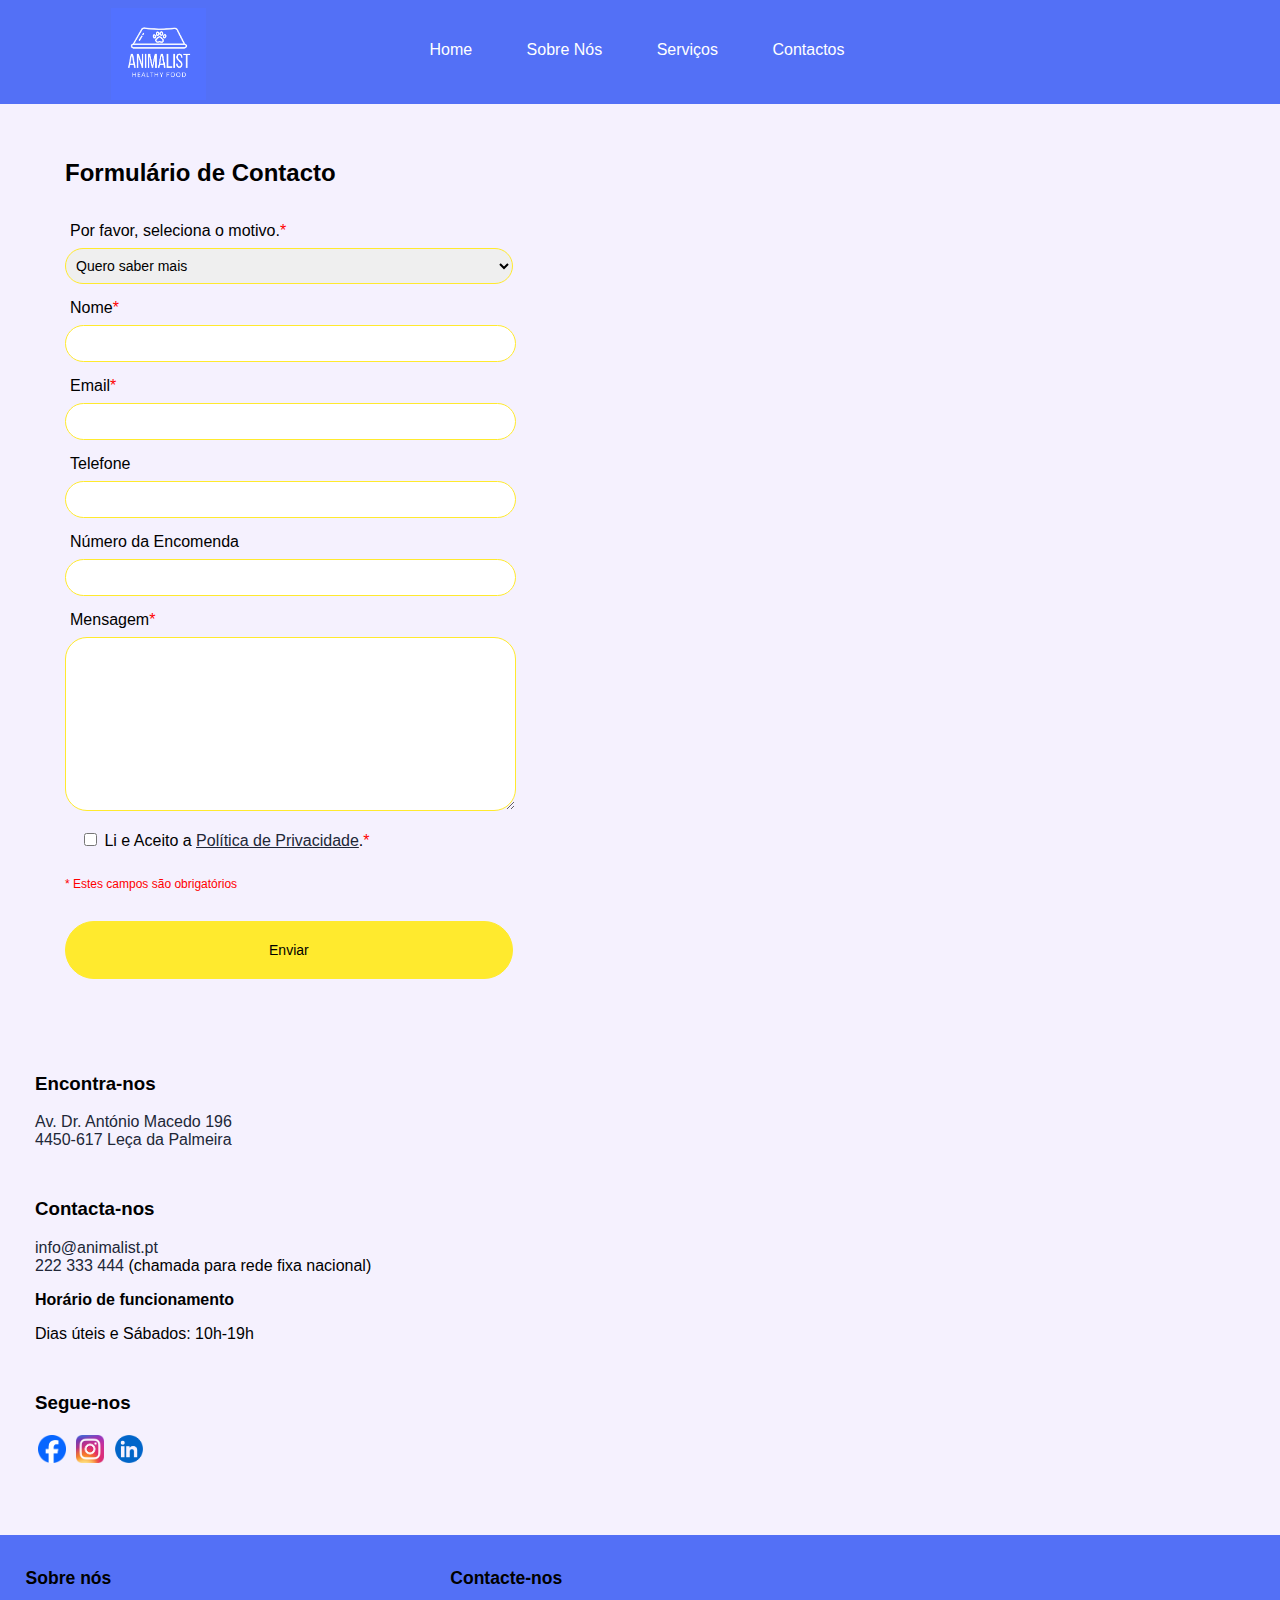
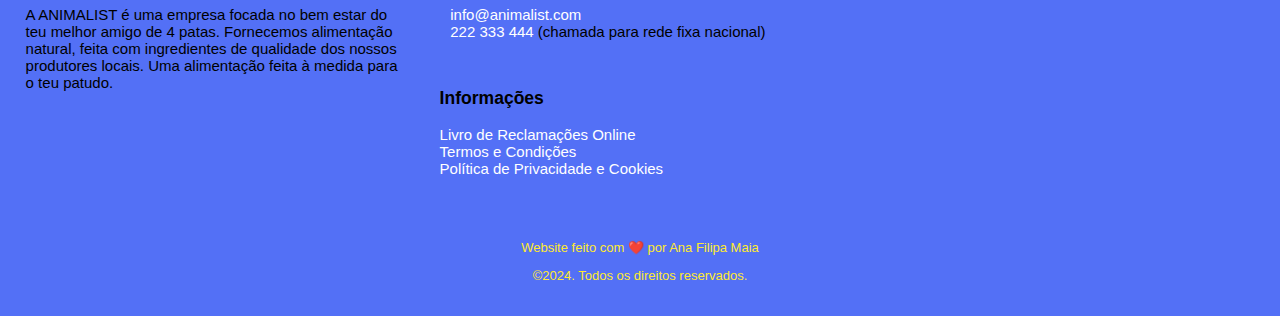
<file: paginas/contactos.html>
<!DOCTYPE html>
<html lang="en">
  <head>
    <meta charset="UTF-8" />
    <meta name="viewport" content="width=device-width, initial-scale=1.0" />
    <title>Animalist | Contactos</title>
    <link rel="stylesheet" href="../css/style.css" />
  </head>
  <body>
    <header>
      <div class="logo">
        <a href="../index.html">
          <img
            class="logotipo"
            src="../imagens/ANIMALIST_logo.png"
            alt="logo"
          />
        </a>
      </div>
      <nav>
        <ul>
          <li><a href="../index.html">Home</a></li>
          <li><a href="sobre-nos.html">Sobre Nós</a></li>
          <li><a href="servicos.html">Serviços</a></li>
          <li><a href="#">Contactos</a></li>
        </ul>
      </nav>
    </header>
    <main>
      <div class="principal-contactos">
        <div class="formulario">
          <form>
            <h2 class="form-titulo">Formulário de Contacto</h2>
            <div class="form-motivo">
              <label class="form-label">
                Por favor, seleciona o motivo.<span class="obrigatorio">*</span>
              </label>
              <select class="input-box-motivos" name="motivo">
                <option value="saber">Quero saber mais</option>
                <option value="onde">Onde está o meu pedido</option>
                <option value="modificar">Quero modificar o meu pedido</option>
                <option value="duvidas">
                  Dúvidas sobre um produto ou serviço
                </option>
                <option value="incorreto">
                  O meu pedido chegou de forma incorreta
                </option>
                <option value="cancelar">Quero cancelar o meu pedido</option>
              </select>
            </div>
            <div class="form-nome">
              <label class="form-label" for="nome"
                >Nome<span class="obrigatorio">*</span>
              </label>
              <input
                class="input-box"
                type="text"
                name="nome"
                id="nome"
                required
              />
            </div>
            <div class="form-email">
              <label class="form-label" for="email"
                >Email<span class="obrigatorio">*</span></label
              >
              <input
                class="input-box"
                type="email"
                name="email"
                id="email"
                required
              />
            </div>
            <div class="form-telefone">
              <label class="form-label" for="telefone">Telefone</label>
              <input
                class="input-box"
                type="number"
                name="telefone"
                id="telefone"
              />
            </div>
            <div class="form-encomenda">
              <label class="form-label" for="encomenda"
                >Número da Encomenda
              </label>
              <input
                class="input-box"
                type="text"
                name="encomenda"
                id="encomenda"
              />
            </div>
            <div class="form-mensagem">
              <label class="form-label"
                >Mensagem<span class="obrigatorio">*</span></label
              >
              <textarea
                class="input-box-mensagem"
                name="mensagem"
                rows="10"
                cols="40"
                placeholder="Escreve aqui a tua mensagem"
              >
              </textarea>
            </div>
            <div class="input-box-check">
              <input type="checkbox" name="privacidade" />
              <label>
                Li e Aceito a
                <a
                  class="link-politica-priv"
                  href="cookies.html"
                  target="_blank"
                  >Política de Privacidade</a
                >.<span class="obrigatorio">* </span>
              </label>
            </div>
            <p class="campos-obrigatorios">* Estes campos são obrigatórios</p>
            <br />
            <input
              class="input-box-submit"
              type="submit"
              name="enviar"
              value="Enviar"
            />
          </form>
        </div>
        <div class="contactar">
          <div class="morada">
            <h3>Encontra-nos</h3>
            <a
              class="links-contactar"
              href="https://maps.app.goo.gl/Aq1myrmLdDorqtRo9"
              target="_blank"
            >
              Av. Dr. António Macedo 196 <br />
              4450-617 Leça da Palmeira
            </a>
          </div>
          <div class="contactos">
            <h3>Contacta-nos</h3>
            <a class="links-contactar" href="mailto:info@animalist.pt"
              >info@animalist.pt</a
            >
            <br />
            <a class="links-contactar" href="tel:222333444">222 333 444</a>
            <span>(chamada para rede fixa nacional)</span>
            <br />
            <p class="bold">Horário de funcionamento</p>
            <p>Dias úteis e Sábados: 10h-19h</p>
          </div>
          <div class="redes-sociais">
            <h3>Segue-nos</h3>
            <a class="facebook" href="https://www.facebook.com" target="_blank">
              <img
                class="facebookimg"
                src="../imagens/facebook.png"
                alt="facebook"
              />
            </a>
            <a
              class="instagram"
              href="https://www.instagram.com"
              target="_blank"
            >
              <img
                class="instagramimg"
                src="../imagens/instagram.webp"
                alt="instagram"
              />
            </a>
            <a class="linkedin" href="https://www.linkedin.com" target="_blank">
              <img
                class="linkedinimg"
                src="../imagens/linkedin.webp"
                alt="linkedin"
              />
            </a>
          </div>
        </div>
      </div>
    </main>
    <footer>
      <div class="conteudo-footer">
        <div class="coluna-footer1">
          <h3 class="footer-titulos">Sobre nós</h3>
          <p>
            A ANIMALIST é uma empresa focada no bem estar do teu melhor amigo de
            4 patas. Fornecemos alimentação natural, feita com ingredientes de
            qualidade dos nossos produtores locais. Uma alimentação feita à
            medida para o teu patudo.
          </p>
        </div>
        <div class="coluna-footer2">
          <h3 class="footer-titulos">Contacte-nos</h3>
          <a href="mailto:info@animalist.pt">info@animalist.com</a><br />
          <a href="tel:222333444">222 333 444</a>
          <span>(chamada para rede fixa nacional)</span>
        </div>
        <div class="coluna-footer3">
          <h3 class="footer-titulos">Informações</h3>
          <ul>
            <li>
              <a href="https://www.livroreclamacoes.pt/Inicio/" target="_blank"
                >Livro de Reclamações Online</a
              >
            </li>
            <li>
              <a href="termos.html" target="_blank">Termos e Condições</a>
            </li>
            <li>
              <a href="cookies.html" target="_blank"
                >Política de Privacidade e Cookies</a
              >
            </li>
          </ul>
        </div>
        <div class="direitos">
          <p class="direitos-texto">Website feito com ❤️ por Ana Filipa Maia</p>
          <p class="direitos-texto">©2024. Todos os direitos reservados.</p>
        </div>
      </div>
    </footer>
  </body>
</html>
</file>
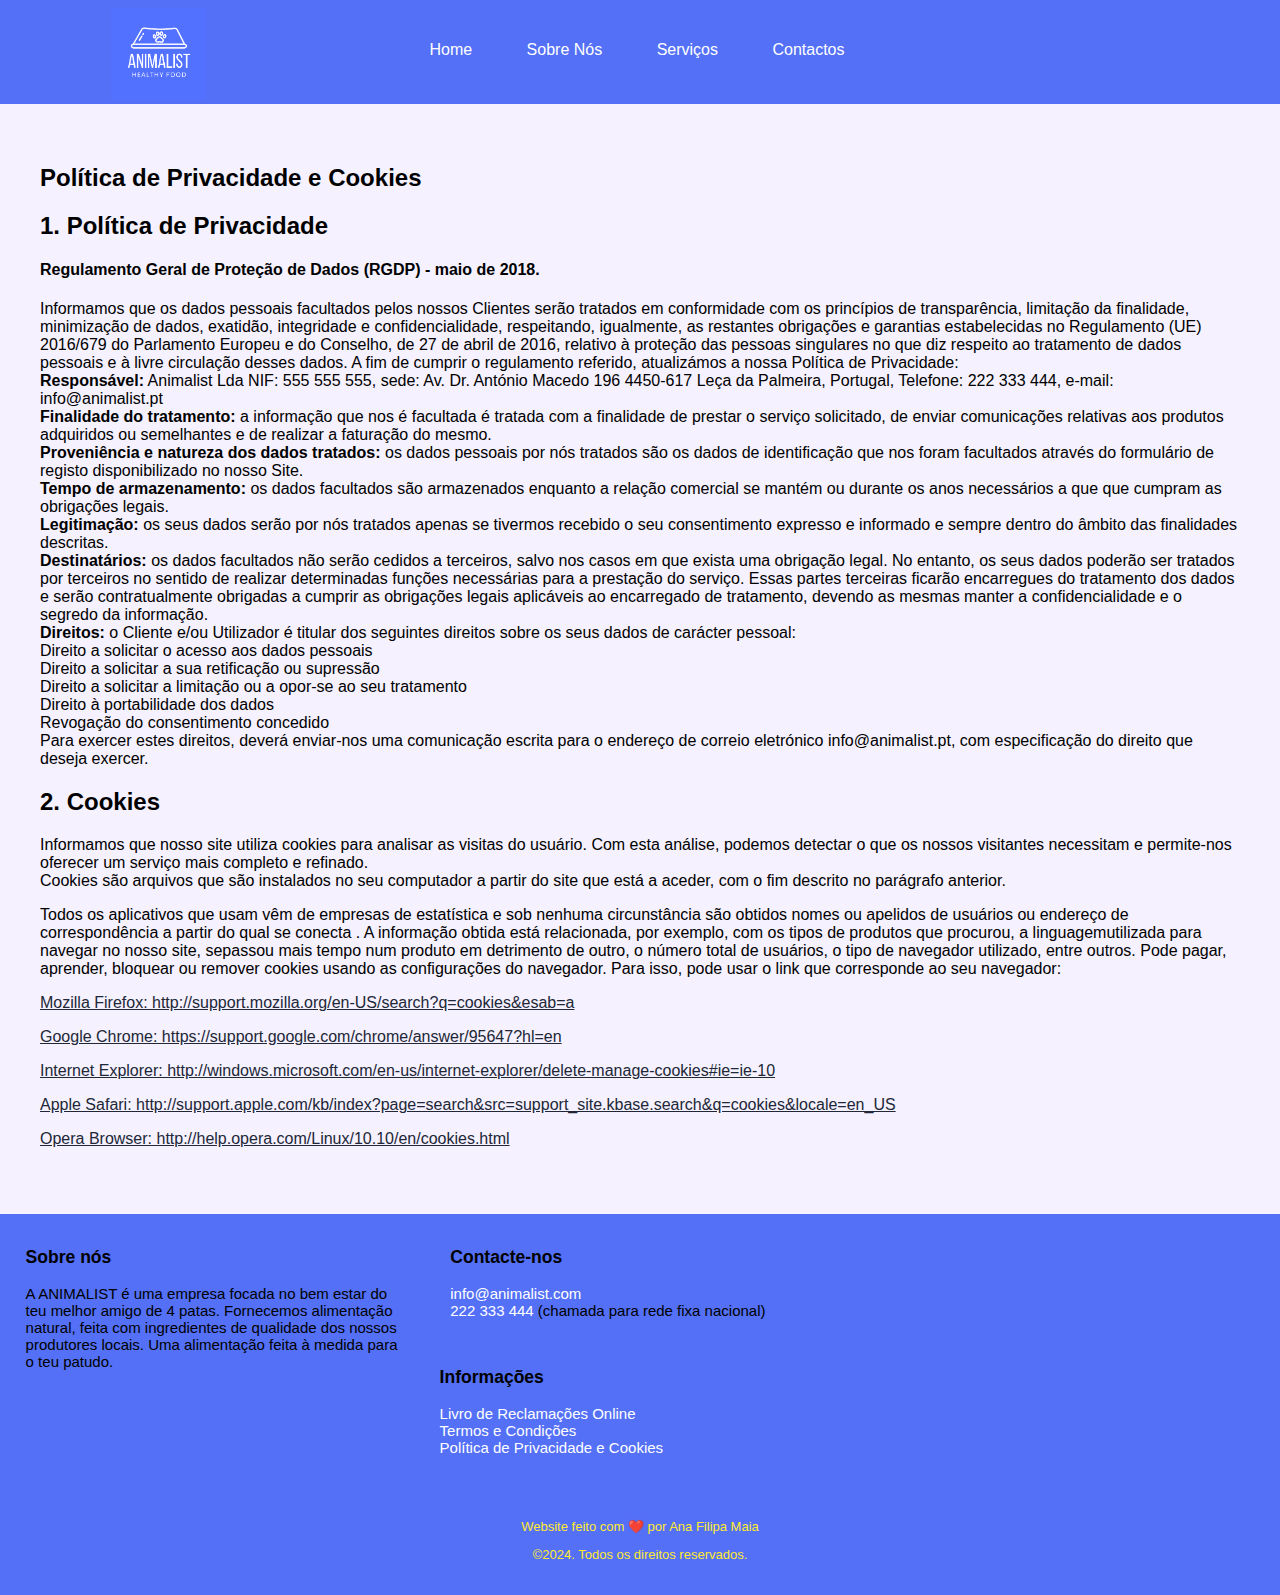
<file: paginas/cookies.html>
<!DOCTYPE html>
<html lang="en">
  <head>
    <meta charset="UTF-8" />
    <meta name="viewport" content="width=device-width, initial-scale=1.0" />
    <title>Animalist | Política de Privacidade e Cookies</title>
    <link rel="stylesheet" href="../css/style.css" />
  </head>
  <body>
    <header>
      <div class="logo">
        <a href="../index.html">
          <img
            class="logotipo"
            src="../imagens/ANIMALIST_logo.png"
            alt="logo"
          />
        </a>
      </div>
      <nav>
        <ul>
          <li><a href="../index.html">Home</a></li>
          <li><a href="sobre-nos.html">Sobre Nós</a></li>
          <li><a href="servicos.html">Serviços</a></li>
          <li><a href="contactos.html">Contactos</a></li>
        </ul>
      </nav>
    </header>
    <main>
      <div class="pag-cookies">
        <h2>Política de Privacidade e Cookies</h2>
        <h2>1. Política de Privacidade</h2>
        <h4>Regulamento Geral de Proteção de Dados (RGDP) - maio de 2018.</h4>
        <p>
          Informamos que os dados pessoais facultados pelos nossos Clientes
          serão tratados em conformidade com os princípios de transparência,
          limitação da finalidade, minimização de dados, exatidão, integridade e
          confidencialidade, respeitando, igualmente, as restantes obrigações e
          garantias estabelecidas no Regulamento (UE) 2016/679 do Parlamento
          Europeu e do Conselho, de 27 de abril de 2016, relativo à proteção das
          pessoas singulares no que diz respeito ao tratamento de dados pessoais
          e à livre circulação desses dados. A fim de cumprir o regulamento
          referido, atualizámos a nossa Política de Privacidade: <br />
          <span class="negrito">Responsável:</span>
          Animalist Lda NIF: 555 555 555, sede: Av. Dr. António Macedo 196
          4450-617 Leça da Palmeira, Portugal, Telefone: 222 333 444, e-mail:
          info@animalist.pt <br />
          <span class="negrito">Finalidade do tratamento:</span> a informação
          que nos é facultada é tratada com a finalidade de prestar o serviço
          solicitado, de enviar comunicações relativas aos produtos adquiridos
          ou semelhantes e de realizar a faturação do mesmo. <br />
          <span class="negrito"
            >Proveniência e natureza dos dados tratados:</span
          >
          os dados pessoais por nós tratados são os dados de identificação que
          nos foram facultados através do formulário de registo disponibilizado
          no nosso Site. <br />
          <span class="negrito">Tempo de armazenamento:</span> os dados
          facultados são armazenados enquanto a relação comercial se mantém ou
          durante os anos necessários a que que cumpram as obrigações legais.
          <br />
          <span class="negrito">Legitimação:</span> os seus dados serão por nós
          tratados apenas se tivermos recebido o seu consentimento expresso e
          informado e sempre dentro do âmbito das finalidades descritas. <br />
          <span class="negrito">Destinatários:</span> os dados facultados não
          serão cedidos a terceiros, salvo nos casos em que exista uma obrigação
          legal. No entanto, os seus dados poderão ser tratados por terceiros no
          sentido de realizar determinadas funções necessárias para a prestação
          do serviço. Essas partes terceiras ficarão encarregues do tratamento
          dos dados e serão contratualmente obrigadas a cumprir as obrigações
          legais aplicáveis ao encarregado de tratamento, devendo as mesmas
          manter a confidencialidade e o segredo da informação. <br />
          <span class="negrito">Direitos:</span> o Cliente e/ou Utilizador é
          titular dos seguintes direitos sobre os seus dados de carácter
          pessoal: <br />
          Direito a solicitar o acesso aos dados pessoais <br />
          Direito a solicitar a sua retificação ou supressão <br />
          Direito a solicitar a limitação ou a opor-se ao seu tratamento <br />
          Direito à portabilidade dos dados <br />
          Revogação do consentimento concedido <br />
          Para exercer estes direitos, deverá enviar-nos uma comunicação escrita
          para o endereço de correio eletrónico info@animalist.pt, com
          especificação do direito que deseja exercer.
        </p>
        <h2>2. Cookies</h2>
        <p>
          Informamos que nosso site utiliza cookies para analisar as visitas do
          usuário. Com esta análise, podemos detectar o que os nossos visitantes
          necessitam e permite-nos oferecer um serviço mais completo e refinado.
          <br />
          Cookies são arquivos que são instalados no seu computador a partir do
          site que está a aceder, com o fim descrito no parágrafo anterior.
        </p>
        <p>
          Todos os aplicativos que usam vêm de empresas de estatística e sob
          nenhuma circunstância são obtidos nomes ou apelidos de usuários ou
          endereço de correspondência a partir do qual se conecta . A informação
          obtida está relacionada, por exemplo, com os tipos de produtos que
          procurou, a linguagemutilizada para navegar no nosso site, sepassou
          mais tempo num produto em detrimento de outro, o número total de
          usuários, o tipo de navegador utilizado, entre outros. Pode pagar,
          aprender, bloquear ou remover cookies usando as configurações do
          navegador. Para isso, pode usar o link que corresponde ao seu
          navegador:
        </p>
        <p>
          <a
            class="links-cookies"
            href="http://support.mozilla.org/en-US/search?q=cookies&esab=a"
            >Mozilla Firefox:
            http://support.mozilla.org/en-US/search?q=cookies&esab=a</a
          >
        </p>
        <p>
          <a
            class="links-cookies"
            href="https://support.google.com/chrome/answer/95647?hl=en"
            >Google Chrome:
            https://support.google.com/chrome/answer/95647?hl=en</a
          >
        </p>
        <p>
          <a
            class="links-cookies"
            href="http://windows.microsoft.com/en-us/internet-explorer/delete-manage-cookies#ie=ie-10"
            >Internet Explorer:
            http://windows.microsoft.com/en-us/internet-explorer/delete-manage-cookies#ie=ie-10</a
          >
        </p>
        <p>
          <a
            class="links-cookies"
            href="http://support.apple.com/kb/index?page=search&src=support_site.kbase.search&q=cookies&locale=en_US"
            >Apple Safari:
            http://support.apple.com/kb/index?page=search&src=support_site.kbase.search&q=cookies&locale=en_US</a
          >
        </p>
        <p>
          <a
            class="links-cookies"
            href="http://help.opera.com/Linux/10.10/en/cookies.html"
            >Opera Browser: http://help.opera.com/Linux/10.10/en/cookies.html</a
          >
        </p>
      </div>
    </main>
    <footer>
      <div class="conteudo-footer">
        <div class="coluna-footer1">
          <h3 class="footer-titulos">Sobre nós</h3>
          <p>
            A ANIMALIST é uma empresa focada no bem estar do teu melhor amigo de
            4 patas. Fornecemos alimentação natural, feita com ingredientes de
            qualidade dos nossos produtores locais. Uma alimentação feita à
            medida para o teu patudo.
          </p>
        </div>
        <div class="coluna-footer2">
          <h3 class="footer-titulos">Contacte-nos</h3>
          <a href="mailto:info@animalist.pt">info@animalist.com</a><br />
          <a href="tel:222333444">222 333 444</a>
          <span>(chamada para rede fixa nacional)</span>
        </div>
        <div class="coluna-footer3">
          <h3 class="footer-titulos">Informações</h3>
          <ul>
            <li>
              <a href="https://www.livroreclamacoes.pt/Inicio/" target="_blank"
                >Livro de Reclamações Online</a
              >
            </li>
            <li>
              <a href="termos.html">Termos e Condições</a>
            </li>
            <li>
              <a href="#">Política de Privacidade e Cookies</a>
            </li>
          </ul>
        </div>
        <div class="direitos">
          <p class="direitos-texto">Website feito com ❤️ por Ana Filipa Maia</p>
          <p class="direitos-texto">©2024. Todos os direitos reservados.</p>
        </div>
      </div>
    </footer>
  </body>
</html>
</file>
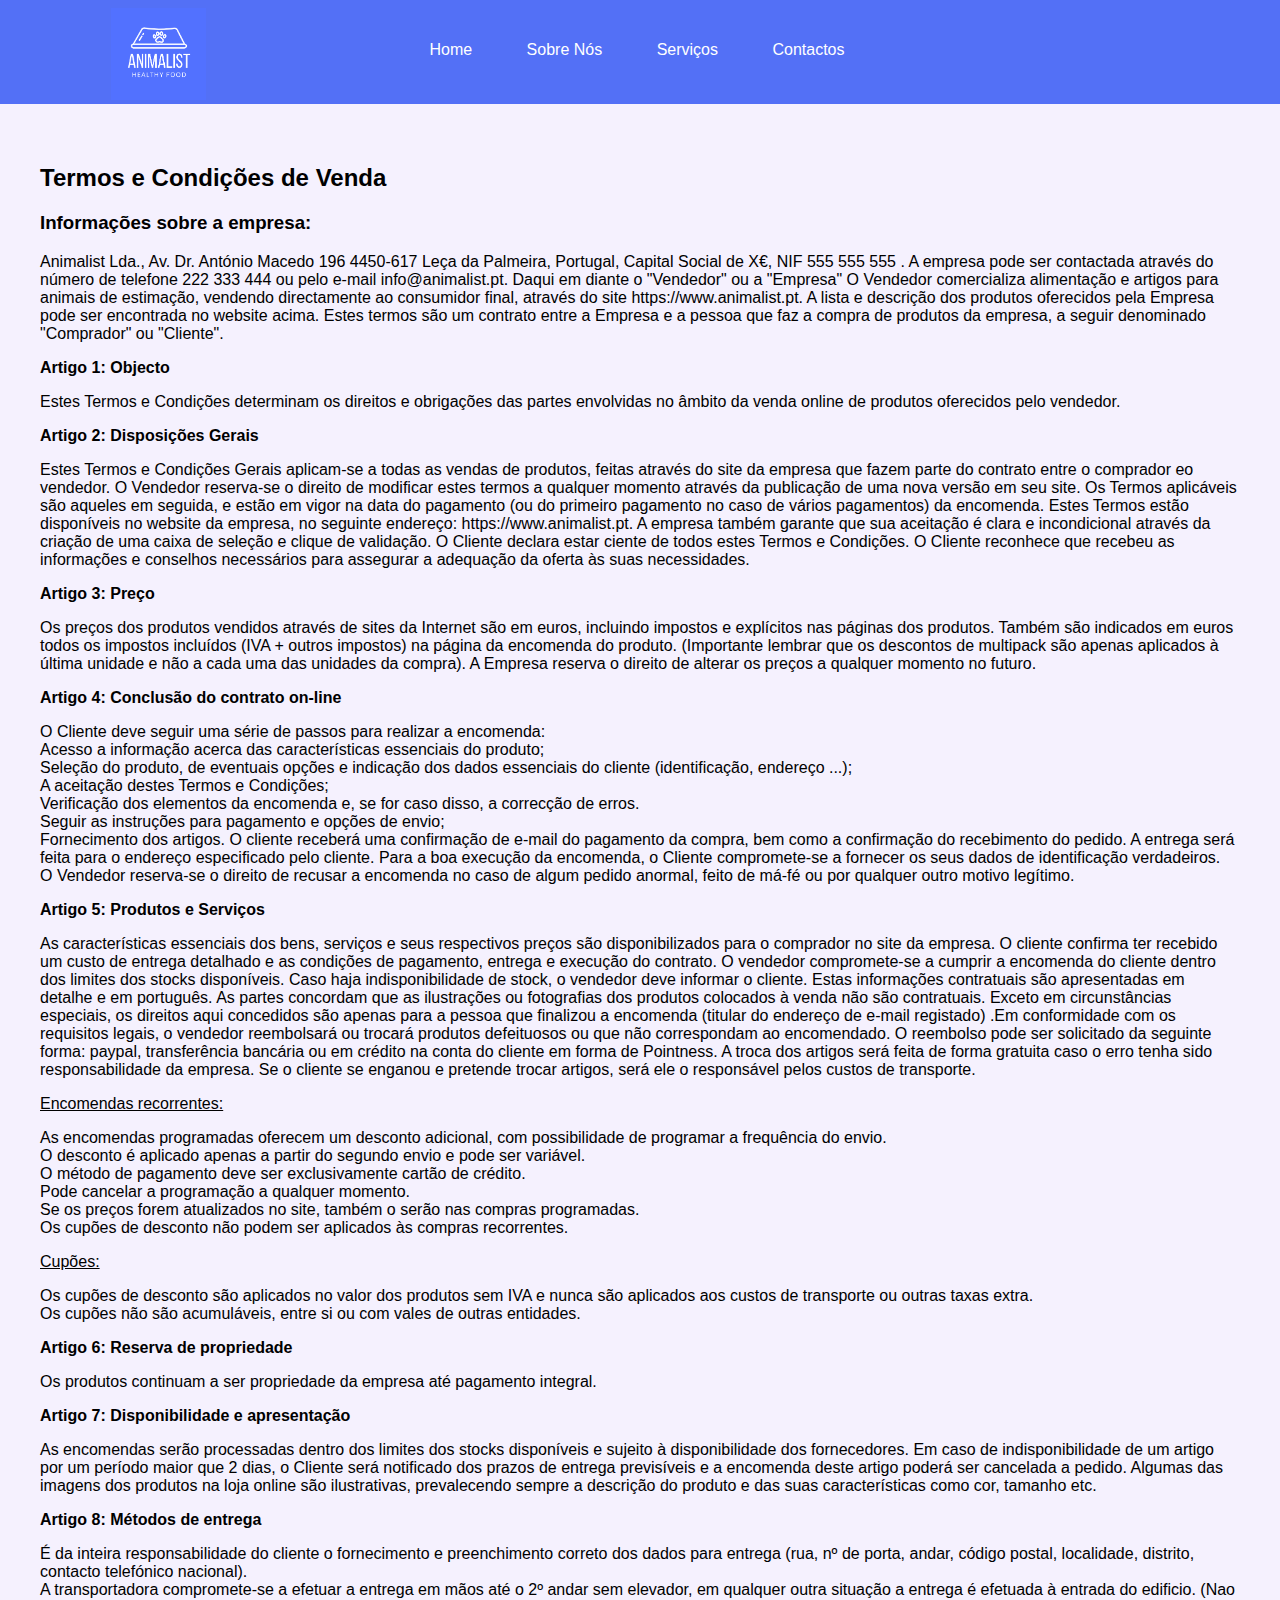
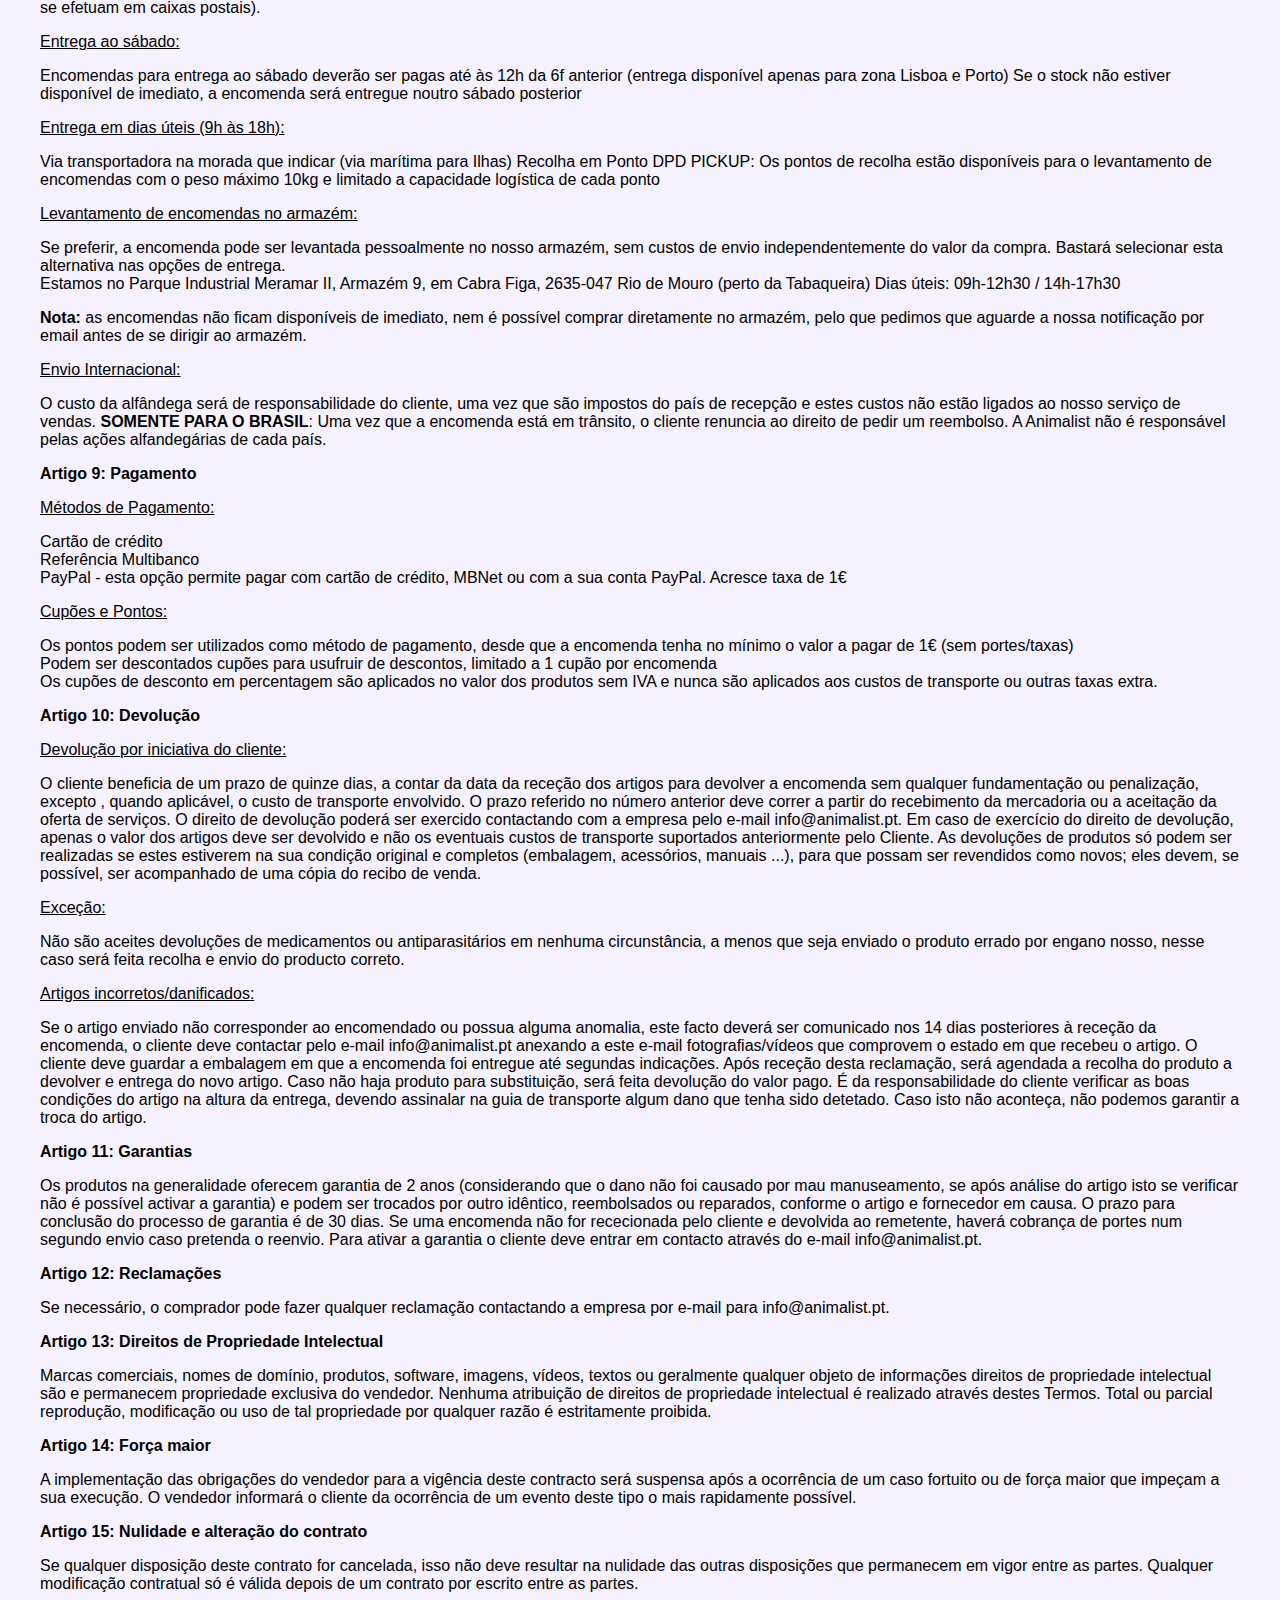
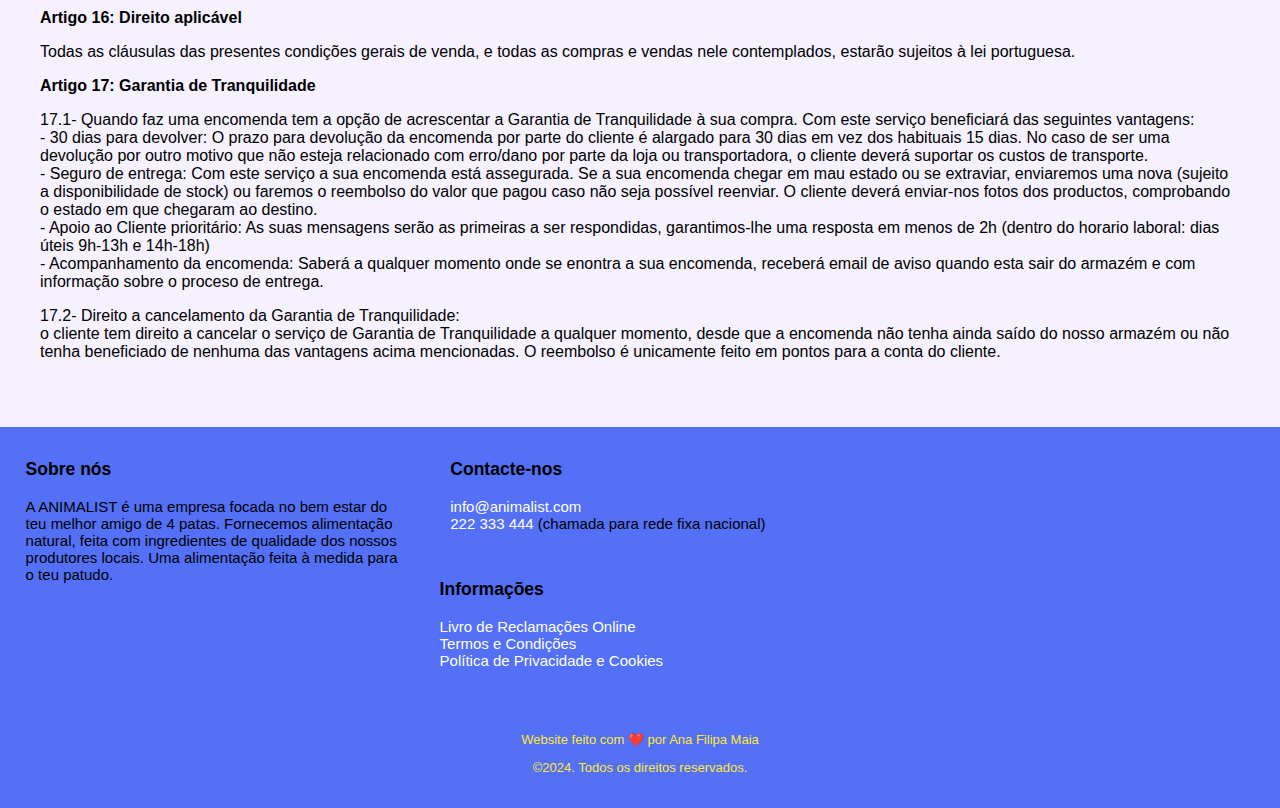
<file: paginas/termos.html>
<!DOCTYPE html>
<html lang="en">
  <head>
    <meta charset="UTF-8" />
    <meta name="viewport" content="width=device-width, initial-scale=1.0" />
    <title>Animalist | Termos e Condições</title>
    <link rel="stylesheet" href="../css/style.css" />
  </head>

  <body>
    <header>
      <div class="logo">
        <a href="../index.html">
          <img
            class="logotipo"
            src="../imagens/ANIMALIST_logo.png"
            alt="logo"
          />
        </a>
      </div>
      <nav>
        <ul>
          <li><a href="../index.html">Home</a></li>
          <li><a href="sobre-nos.html">Sobre Nós</a></li>
          <li><a href="servicos.html">Serviços</a></li>
          <li><a href="contactos.html">Contactos</a></li>
        </ul>
      </nav>
    </header>
    <main>
      <div class="pag-termos">
        <h2>Termos e Condições de Venda</h2>
        <h3>Informações sobre a empresa:</h3>
        <p>
          Animalist Lda., Av. Dr. António Macedo 196 4450-617 Leça da Palmeira,
          Portugal, Capital Social de X€, NIF 555 555 555 . A empresa pode ser
          contactada através do número de telefone 222 333 444 ou pelo e-mail
          info@animalist.pt. Daqui em diante o "Vendedor" ou a "Empresa" O
          Vendedor comercializa alimentação e artigos para animais de estimação,
          vendendo directamente ao consumidor final, através do site
          https://www.animalist.pt. A lista e descrição dos produtos oferecidos
          pela Empresa pode ser encontrada no website acima. Estes termos são um
          contrato entre a Empresa e a pessoa que faz a compra de produtos da
          empresa, a seguir denominado "Comprador" ou "Cliente".
        </p>
        <p class="negrito">Artigo 1: Objecto</p>
        <p>
          Estes Termos e Condições determinam os direitos e obrigações das
          partes envolvidas no âmbito da venda online de produtos oferecidos
          pelo vendedor.
        </p>
        <p class="negrito">Artigo 2: Disposições Gerais</p>
        <p>
          Estes Termos e Condições Gerais aplicam-se a todas as vendas de
          produtos, feitas através do site da empresa que fazem parte do
          contrato entre o comprador eo vendedor. O Vendedor reserva-se o
          direito de modificar estes termos a qualquer momento através da
          publicação de uma nova versão em seu site. Os Termos aplicáveis ​​são
          aqueles em seguida, e estão em vigor na data do pagamento (ou do
          primeiro pagamento no caso de vários pagamentos) da encomenda. Estes
          Termos estão disponíveis no website da empresa, no seguinte endereço:
          https://www.animalist.pt. A empresa também garante que sua aceitação é
          clara e incondicional através da criação de uma caixa de seleção e
          clique de validação. O Cliente declara estar ciente de todos estes
          Termos e Condições. O Cliente reconhece que recebeu as informações e
          conselhos necessários para assegurar a adequação da oferta às suas
          necessidades.
        </p>
        <p class="negrito">Artigo 3: Preço</p>
        <p>
          Os preços dos produtos vendidos através de sites da Internet são em
          euros, incluindo impostos e explícitos nas páginas dos produtos.
          Também são indicados em euros todos os impostos incluídos (IVA +
          outros impostos) na página da encomenda do produto. (Importante
          lembrar que os descontos de multipack são apenas aplicados à última
          unidade e não a cada uma das unidades da compra). A Empresa reserva o
          direito de alterar os preços a qualquer momento no futuro.
        </p>
        <p class="negrito">Artigo 4: Conclusão do contrato on-line</p>
        <p>
          O Cliente deve seguir uma série de passos para realizar a encomenda:
          <br />
          Acesso a informação acerca das características essenciais do produto;
          <br />
          Seleção do produto, de eventuais opções e indicação dos dados
          essenciais do cliente (identificação, endereço ...); <br />
          A aceitação destes Termos e Condições; <br />
          Verificação dos elementos da encomenda e, se for caso disso, a
          correcção de erros. <br />
          Seguir as instruções para pagamento e opções de envio; <br />
          Fornecimento dos artigos. O cliente receberá uma confirmação de e-mail
          do pagamento da compra, bem como a confirmação do recebimento do
          pedido. A entrega será feita para o endereço especificado pelo
          cliente. Para a boa execução da encomenda, o Cliente compromete-se a
          fornecer os seus dados de identificação verdadeiros. <br />
          O Vendedor reserva-se o direito de recusar a encomenda no caso de
          algum pedido anormal, feito de má-fé ou por qualquer outro motivo
          legítimo.
        </p>
        <p class="negrito">Artigo 5: Produtos e Serviços</p>
        <p>
          As características essenciais dos bens, serviços e seus respectivos
          preços são disponibilizados para o comprador no site da empresa. O
          cliente confirma ter recebido um custo de entrega detalhado e as
          condições de pagamento, entrega e execução do contrato. O vendedor
          compromete-se a cumprir a encomenda do cliente dentro dos limites dos
          stocks disponíveis. Caso haja indisponibilidade de stock, o vendedor
          deve informar o cliente. Estas informações contratuais são
          apresentadas em detalhe e em português. As partes concordam que as
          ilustrações ou fotografias dos produtos colocados à venda não são
          contratuais. Exceto em circunstâncias especiais, os direitos aqui
          concedidos são apenas para a pessoa que finalizou a encomenda (titular
          do endereço de e-mail registado) .Em conformidade com os requisitos
          legais, o vendedor reembolsará ou trocará produtos defeituosos ou que
          não correspondam ao encomendado. O reembolso pode ser solicitado da
          seguinte forma: paypal, transferência bancária ou em crédito na conta
          do cliente em forma de Pointness. A troca dos artigos será feita de
          forma gratuita caso o erro tenha sido responsabilidade da empresa. Se
          o cliente se enganou e pretende trocar artigos, será ele o responsável
          pelos custos de transporte.
        </p>
        <p class="sublinhado">Encomendas recorrentes:</p>
        <p>
          As encomendas programadas oferecem um desconto adicional, com
          possibilidade de programar a frequência do envio. <br />
          O desconto é aplicado apenas a partir do segundo envio e pode ser
          variável. <br />
          O método de pagamento deve ser exclusivamente cartão de crédito.
          <br />
          Pode cancelar a programação a qualquer momento. <br />
          Se os preços forem atualizados no site, também o serão nas compras
          programadas. <br />
          Os cupões de desconto não podem ser aplicados às compras recorrentes.
        </p>
        <p class="sublinhado">Cupões:</p>
        <p>
          Os cupões de desconto são aplicados no valor dos produtos sem IVA e
          nunca são aplicados aos custos de transporte ou outras taxas extra.
          <br />
          Os cupões não são acumuláveis, entre si ou com vales de outras
          entidades.
        </p>
        <p class="negrito">Artigo 6: Reserva de propriedade</p>
        <p>
          Os produtos continuam a ser propriedade da empresa até pagamento
          integral.
        </p>
        <p class="negrito">Artigo 7: Disponibilidade e apresentação</p>
        <p>
          As encomendas serão processadas ​​dentro dos limites dos stocks
          disponíveis e sujeito à disponibilidade dos fornecedores. Em caso de
          indisponibilidade de um artigo por um período maior que 2 dias, o
          Cliente será notificado dos prazos de entrega previsíveis e a
          encomenda deste artigo poderá ser cancelada a pedido. Algumas das
          imagens dos produtos na loja online são ilustrativas, prevalecendo
          sempre a descrição do produto e das suas características como cor,
          tamanho etc.
        </p>
        <p class="negrito">Artigo 8: Métodos de entrega</p>
        <p>
          É da inteira responsabilidade do cliente o fornecimento e
          preenchimento correto dos dados para entrega (rua, nº de porta, andar,
          código postal, localidade, distrito, contacto telefónico nacional).
          <br />
          A transportadora compromete-se a efetuar a entrega em mãos até o 2º
          andar sem elevador, em qualquer outra situação a entrega é efetuada à
          entrada do edificio. (Nao se efetuam em caixas postais).
        </p>
        <p class="sublinhado">Entrega ao sábado:</p>
        <p>
          Encomendas para entrega ao sábado deverão ser pagas até às 12h da 6f
          anterior (entrega disponível apenas para zona Lisboa e Porto) Se o
          stock não estiver disponível de imediato, a encomenda será entregue
          noutro sábado posterior
        </p>
        <p class="sublinhado">Entrega em dias úteis (9h às 18h):</p>
        <p>
          Via transportadora na morada que indicar (via marítima para Ilhas)
          Recolha em Ponto DPD PICKUP: Os pontos de recolha estão disponíveis
          para o levantamento de encomendas com o peso máximo 10kg e limitado a
          capacidade logística de cada ponto
        </p>
        <p class="sublinhado">Levantamento de encomendas no armazém:</p>
        <p>
          Se preferir, a encomenda pode ser levantada pessoalmente no nosso
          armazém, sem custos de envio independentemente do valor da compra.
          Bastará selecionar esta alternativa nas opções de entrega. <br />
          Estamos no Parque Industrial Meramar II, Armazém 9, em Cabra Figa,
          2635-047 Rio de Mouro (perto da Tabaqueira) Dias úteis: 09h-12h30 /
          14h-17h30
        </p>
        <p>
          <span class="negrito">Nota:</span> as encomendas não ficam disponíveis
          de imediato, nem é possível comprar diretamente no armazém, pelo que
          pedimos que aguarde a nossa notificação por email antes de se dirigir
          ao armazém.
        </p>
        <p class="sublinhado">Envio Internacional:</p>
        <p>
          O custo da alfândega será de responsabilidade do cliente, uma vez que
          são impostos do país de recepção e estes custos não estão ligados ao
          nosso serviço de vendas.
          <span class="negrito">SOMENTE PARA O BRASIL</span>: Uma vez que a
          encomenda está em trânsito, o cliente renuncia ao direito de pedir um
          reembolso. A Animalist não é responsável pelas ações alfandegárias de
          cada país.
        </p>
        <p class="negrito">Artigo 9: Pagamento</p>
        <p class="sublinhado">Métodos de Pagamento:</p>
        <p>
          Cartão de crédito <br />
          Referência Multibanco <br />
          PayPal - esta opção permite pagar com cartão de crédito, MBNet ou com
          a sua conta PayPal. Acresce taxa de 1€
        </p>
        <p class="sublinhado">Cupões e Pontos:</p>
        <p>
          Os pontos podem ser utilizados como método de pagamento, desde que a
          encomenda tenha no mínimo o valor a pagar de 1€ (sem portes/taxas)
          <br />
          Podem ser descontados cupões para usufruir de descontos, limitado a 1
          cupão por encomenda <br />
          Os cupões de desconto em percentagem são aplicados no valor dos
          produtos sem IVA e nunca são aplicados aos custos de transporte ou
          outras taxas extra.
        </p>
        <p class="negrito">Artigo 10: Devolução</p>
        <p class="sublinhado">Devolução por iniciativa do cliente:</p>
        <p>
          O cliente beneficia de um prazo de quinze dias, a contar da data da
          receção dos artigos para devolver a encomenda sem qualquer
          fundamentação ou penalização, excepto , quando aplicável, o custo de
          transporte envolvido. O prazo referido no número anterior deve correr
          a partir do recebimento da mercadoria ou a aceitação da oferta de
          serviços. O direito de devolução poderá ser exercido contactando com a
          empresa pelo e-mail info@animalist.pt. Em caso de exercício do direito
          de devolução, apenas o valor dos artigos deve ser devolvido e não os
          eventuais custos de transporte suportados anteriormente pelo Cliente.
          As devoluções de produtos só podem ser realizadas se estes estiverem
          na sua condição original e completos (embalagem, acessórios, manuais
          ...), para que possam ser revendidos como novos; eles devem, se
          possível, ser acompanhado de uma cópia do recibo de venda.
        </p>
        <p class="sublinhado">Exceção:</p>
        <p>
          Não são aceites devoluções de medicamentos ou antiparasitários em
          nenhuma circunstância, a menos que seja enviado o produto errado por
          engano nosso, nesse caso será feita recolha e envio do producto
          correto.
        </p>
        <p class="sublinhado">Artigos incorretos/danificados:</p>
        <p>
          Se o artigo enviado não corresponder ao encomendado ou possua alguma
          anomalia, este facto deverá ser comunicado nos 14 dias posteriores à
          receção da encomenda, o cliente deve contactar pelo e-mail
          info@animalist.pt anexando a este e-mail fotografias/vídeos que
          comprovem o estado em que recebeu o artigo. O cliente deve guardar a
          embalagem em que a encomenda foi entregue até segundas indicações.
          Após receção desta reclamação, será agendada a recolha do produto a
          devolver e entrega do novo artigo. Caso não haja produto para
          substituição, será feita devolução do valor pago. É da
          responsabilidade do cliente verificar as boas condições do artigo na
          altura da entrega, devendo assinalar na guia de transporte algum dano
          que tenha sido detetado. Caso isto não aconteça, não podemos garantir
          a troca do artigo.
        </p>
        <p class="negrito">Artigo 11: Garantias</p>
        <p>
          Os produtos na generalidade oferecem garantia de 2 anos (considerando
          que o dano não foi causado por mau manuseamento, se após análise do
          artigo isto se verificar não é possível activar a garantia) e podem
          ser trocados por outro idêntico, reembolsados ou reparados, conforme o
          artigo e fornecedor em causa. O prazo para conclusão do processo de
          garantia é de 30 dias. Se uma encomenda não for rececionada pelo
          cliente e devolvida ao remetente, haverá cobrança de portes num
          segundo envio caso pretenda o reenvio. Para ativar a garantia o
          cliente deve entrar em contacto através do e-mail info@animalist.pt.
        </p>
        <p class="negrito">Artigo 12: Reclamações</p>
        <p>
          Se necessário, o comprador pode fazer qualquer reclamação contactando
          a empresa por e-mail para info@animalist.pt.
        </p>
        <p class="negrito">Artigo 13: Direitos de Propriedade Intelectual</p>
        <p>
          Marcas comerciais, nomes de domínio, produtos, software, imagens,
          vídeos, textos ou geralmente qualquer objeto de informações direitos
          de propriedade intelectual são e permanecem propriedade exclusiva do
          vendedor. Nenhuma atribuição de direitos de propriedade intelectual é
          realizado através destes Termos. Total ou parcial reprodução,
          modificação ou uso de tal propriedade por qualquer razão é
          estritamente proibida.
        </p>
        <p class="negrito">Artigo 14: Força maior</p>
        <p>
          A implementação das obrigações do vendedor para a vigência deste
          contracto será suspensa após a ocorrência de um caso fortuito ou de
          força maior que impeçam a sua execução. O vendedor informará o cliente
          da ocorrência de um evento deste tipo o mais rapidamente possível.
        </p>
        <p class="negrito">Artigo 15: Nulidade e alteração do contrato</p>
        <p>
          Se qualquer disposição deste contrato for cancelada, isso não deve
          resultar na nulidade das outras disposições que permanecem em vigor
          entre as partes. Qualquer modificação contratual só é válida depois de
          um contrato por escrito entre as partes.
        </p>
        <p class="negrito">Artigo 16: Direito aplicável</p>
        <p>
          Todas as cláusulas das presentes condições gerais de venda, e todas as
          compras e vendas nele contemplados, estarão sujeitos à lei portuguesa.
        </p>
        <p class="negrito">Artigo 17: Garantia de Tranquilidade</p>
        <p>
          17.1- Quando faz uma encomenda tem a opção de acrescentar a Garantia
          de Tranquilidade à sua compra. Com este serviço beneficiará das
          seguintes vantagens: <br />- 30 dias para devolver: O prazo para
          devolução da encomenda por parte do cliente é alargado para 30 dias em
          vez dos habituais 15 dias. No caso de ser uma devolução por outro
          motivo que não esteja relacionado com erro/dano por parte da loja ou
          transportadora, o cliente deverá suportar os custos de transporte.
          <br />
          - Seguro de entrega: Com este serviço a sua encomenda está assegurada.
          Se a sua encomenda chegar em mau estado ou se extraviar, enviaremos
          uma nova (sujeito a disponibilidade de stock) ou faremos o reembolso
          do valor que pagou caso não seja possível reenviar. O cliente deverá
          enviar-nos fotos dos productos, comprobando o estado em que chegaram
          ao destino. <br />
          - Apoio ao Cliente prioritário: As suas mensagens serão as primeiras a
          ser respondidas, garantimos-lhe uma resposta em menos de 2h (dentro do
          horario laboral: dias úteis 9h-13h e 14h-18h) <br />
          - Acompanhamento da encomenda: Saberá a qualquer momento onde se
          enontra a sua encomenda, receberá email de aviso quando esta sair do
          armazém e com informação sobre o proceso de entrega.
        </p>
        <p>
          17.2- Direito a cancelamento da Garantia de Tranquilidade: <br />
          o cliente tem direito a cancelar o serviço de Garantia de
          Tranquilidade a qualquer momento, desde que a encomenda não tenha
          ainda saído do nosso armazém ou não tenha beneficiado de nenhuma das
          vantagens acima mencionadas. O reembolso é unicamente feito em pontos
          para a conta do cliente.
        </p>
      </div>
    </main>
    <footer>
      <div class="conteudo-footer">
        <div class="coluna-footer1">
          <h3 class="footer-titulos">Sobre nós</h3>
          <p>
            A ANIMALIST é uma empresa focada no bem estar do teu melhor amigo de
            4 patas. Fornecemos alimentação natural, feita com ingredientes de
            qualidade dos nossos produtores locais. Uma alimentação feita à
            medida para o teu patudo.
          </p>
        </div>
        <div class="coluna-footer2">
          <h3 class="footer-titulos">Contacte-nos</h3>
          <a href="mailto:info@animalist.pt">info@animalist.com</a><br />
          <a href="tel:222333444">222 333 444</a>
          <span>(chamada para rede fixa nacional)</span>
        </div>
        <div class="coluna-footer3">
          <h3 class="footer-titulos">Informações</h3>
          <ul>
            <li>
              <a href="https://www.livroreclamacoes.pt/Inicio/" target="_blank"
                >Livro de Reclamações Online</a
              >
            </li>
            <li>
              <a href="#">Termos e Condições</a>
            </li>
            <li>
              <a href="cookies.html">Política de Privacidade e Cookies</a>
            </li>
          </ul>
        </div>
        <div class="direitos">
          <p class="direitos-texto">Website feito com ❤️ por Ana Filipa Maia</p>
          <p class="direitos-texto">©2024. Todos os direitos reservados.</p>
        </div>
      </div>
    </footer>
  </body>
</html>
</file>
<file: css/style.css>
/*comum a todas as páginas*/
body {
  background-color: #f5f1fe;
  font-family: "Segoe UI", Tahoma, Geneva, Verdana, sans-serif;
  margin: auto;
}

header {
  overflow: auto;
  background-color: #5370f6;
}

.logo {
  margin-top: 8px;
  float: left;
  text-align: center;
}

.logotipo {
  width: 30%;
}
nav {
  width: 50%;
  float: left;
}
nav ul {
  text-align: center;
}
nav li {
  display: inline-block;
  padding: 25px;
}

nav ul li a {
  color: white;
  text-decoration: none;
}

nav ul li a:hover {
  text-decoration: underline;
}

.conteudo-footer {
  width: 100%;
  background-color: #5370f6;
  font-size: 15px;
  margin-top: 30px;
}

.coluna-footer1,
.coluna-footer2,
.coluna-footer3 {
  width: 30%;
  padding: 15px;
}

.coluna-footer1 {
  margin-left: 0.83%;
  float: left;
}
.coluna-footer2 {
  margin-left: 0.833%;
  margin-right: 0.833%;
  float: left;
}
.coluna-footer3 {
  float: left;
  margin-right: 0.83%;
}

.direitos {
  clear: both;
  margin: 0 auto;
  padding: 20px;
  text-align: center;
  font-size: small;
}

.direitos-texto {
  color: #ffea2e;
}

.coluna-footer2 a,
.coluna-footer3 li a {
  color: white;
  text-decoration: none;
}

.coluna-footer2 a:hover,
.coluna-footer3 li a:hover {
  text-decoration: underline;
}

.footer-titulos {
  font-weight: bolder;
  color: black;
}

/*página index*/

.principal0 {
  width: 100%;
  overflow: auto;
}

.principal1,
.principal2 {
  width: 45%;
  float: left;
  padding: 20px;
}

.principal1 {
  margin-left: 30px;
  margin-top: 180px;
}

.principal2 {
  margin-right: 30px;
  margin-top: 30px;
}

.img-principal {
  width: 400px;
  border-radius: 35px;
  display: block;
  margin: 0 auto;
}

.cta-principal {
  margin-top: 50px;
}

.botao-principal {
  padding: 20px 30px;
  background-color: #ffea2e;
  border-radius: 35px;
  border: 1px solid #ffea2e;
  font-size: 14px;
  text-decoration: none;
  color: black;
}

.botao-principal:hover {
  background-color: #5370f6;
  border: 1px solid #5370f6;
  transition: all ease 150ms;
  cursor: pointer;
  color: white;
}
/*página sobre-nos*/

.principal-sobre-nos {
  width: 100%;
  overflow: auto;
}

.texto-sobre-nos {
  width: 45%;
  padding: 20px;
  float: left;
  margin-left: 30px;
}

.problema,
.solucao,
.numeros-historias {
  padding: 10px 15px;
}

.lista-numeros {
  list-style-type: disc;
  margin-left: 20px;
}

.img-sobre-nos {
  padding: 20px;
  width: 45%;
  float: left;
  margin-right: 30px;
  margin-top: 30px;
}

.img-dog {
  width: 400px;
  display: block;
  margin: 0 auto;
  border-radius: 25px;
}

.cta {
  margin-top: 35px;
  padding-left: 15px;
}

.botao-sobre-nos {
  padding: 20px 30px;
  background-color: #ffea2e;
  border-radius: 35px;
  border: 1px solid #ffea2e;
  font-size: 14px;
  text-decoration: none;
  color: black;
}

.botao-sobre-nos:hover {
  background-color: #5370f6;
  border: 1px solid #5370f6;
  transition: all ease 150ms;
  cursor: pointer;
  color: white;
}

/*página serviços*/

.botao-tabela {
  padding-top: 30px;
}

.botao-saber {
  padding: 20px 30px;
  background-color: #ffea2e;
  border-radius: 35px;
  border: 1px solid #ffea2e;
  font-size: 14px;
  text-decoration: none;
  color: black;
}

.botao-saber:hover {
  background-color: #5370f6;
  border: 1px solid #5370f6;
  transition: all ease 150ms;
  cursor: pointer;
  color: white;
}

.produtos-tabela {
  width: 100%;
  overflow: auto;
}

.lado-tabela {
  width: 45%;
  padding: 15px;
  float: left;
  margin-left: 30px;
  margin-top: 70px;
}

.tabela {
  width: 100%;
  padding: 15px;
  text-align: center;
}

.texto-tabela {
  padding: 21px;
  width: 100%;
}

.tabela-esq {
  text-align: left;
  font-weight: 400;
}

.tabela-esq-heading {
  text-align: left;
}

tr,
td,
th {
  padding: 6px;
}

table th {
  font-size: 18px;
}

.download {
  padding: 21px;
  margin-top: 30px;
  float: left;
  color: #212737;
  text-decoration: underline;
}

.img-produtos {
  padding: 40px 15px 40px 35px;
  width: 45%;
  float: left;
  margin-right: 30px;
  margin-top: 10px;
}

.img-dog2 {
  width: 400px;
  display: block;
  margin: 0 auto;
  border-radius: 25px;
}
/*página contactos*/

.principal-contactos {
  width: 100%;
  overflow: auto;
}

.formulario {
  float: left;
  width: 45%;
  padding: 20px;
  margin-left: 30px;
}

form {
  padding: 15px;
}

.form-label {
  padding: 15px 5px 8px 5px;
  display: block;
  width: 80%;
  font-size: 16px;
}

.obrigatorio,
.campos-obrigatorios {
  color: red;
}

.campos-obrigatorios {
  font-size: 12px;
}

.input-box,
.input-box-motivos,
.input-box-mensagem {
  border-radius: 22px;
  padding: 6px;
  font-size: 14px;
  border: 1px solid #ffea2e;
}

.input-box,
.input-box-mensagem {
  width: 80%;
}

.input-box {
  height: 23px;
}

.input-box-motivos {
  height: 36px;
  width: 82%;
}

.link-politica-priv {
  color: #212737;
  text-decoration: underline;
}

.input-box-check {
  padding: 15px;
}

.input-box-submit {
  width: 82%;
  padding: 20px 30px;
  background-color: #ffea2e;
  border-radius: 35px;
  border: 1px solid #ffea2e;
  font-size: 14px;
  color: black;
}

.input-box-submit:hover {
  background-color: #5370f6;
  border: 1px solid #5370f6;
  transition: all ease 150ms;
  cursor: pointer;
  color: white;
}

.bold {
  font-weight: 900;
}

.contactar {
  float: left;
  width: 45%;
  padding: 20px;
  margin-right: 30px;
  margin-top: 5px;
}

ul {
  list-style: none;
  padding-left: 0;
}

.facebook,
.instagram,
.linkedin {
  text-decoration: none;
}

.facebookimg,
.instagramimg,
.linkedinimg {
  width: 28px;
  padding: 3px;
}

.links-contactar {
  text-decoration: none;
  color: #212737;
}

.links-contactar:hover {
  text-decoration: underline;
}

.morada,
.contactos,
.redes-sociais {
  padding: 15px;
}

.contactar p {
  margin-bottom: 0;
}

/*páginas termos e cookies*/

.pag-termos,
.pag-cookies {
  margin: 20px;
  padding: 20px;
}

.negrito {
  font-weight: bold;
}

.sublinhado {
  text-decoration: underline;
}

.links-cookies {
  text-decoration: underline;
  color: #212737;
}
</file>
